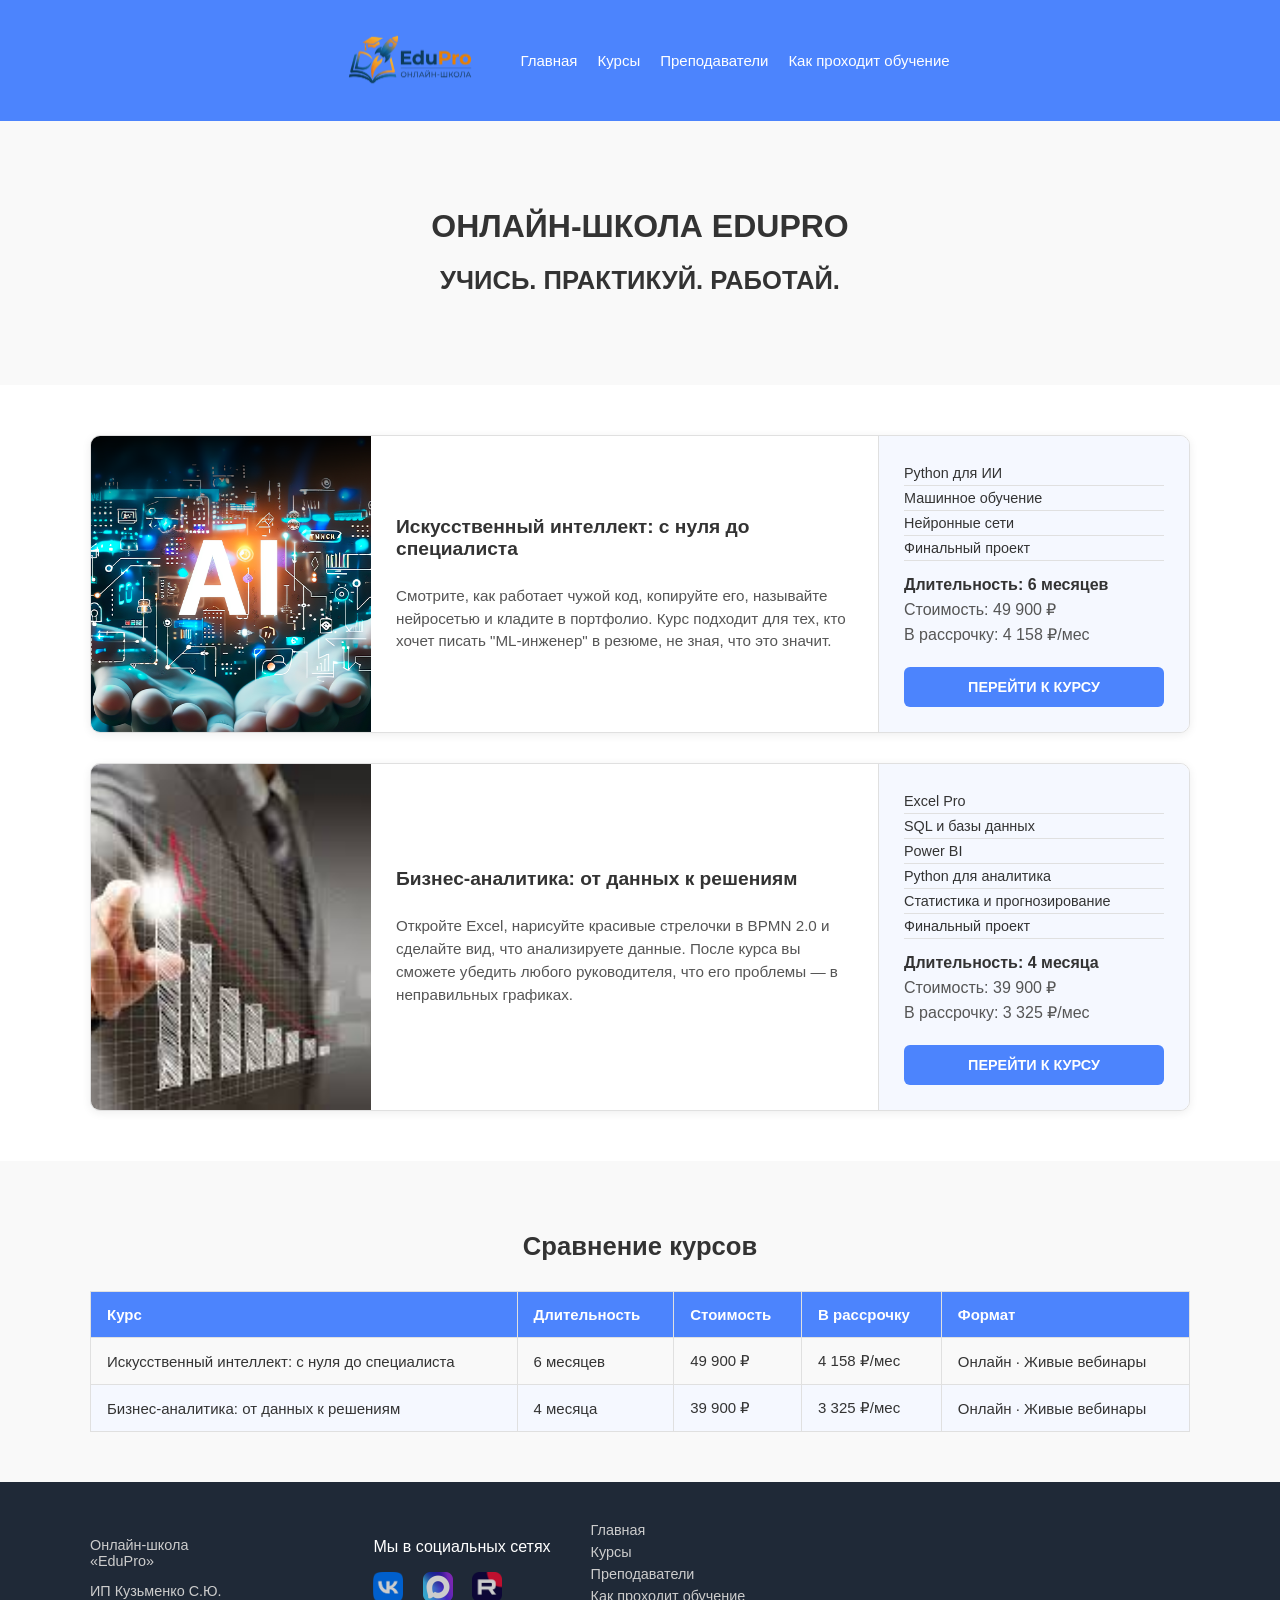
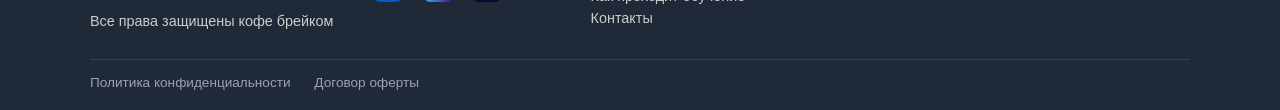
<file: courses.html>
<!DOCTYPE html>
<html lang="ru">
<head>
    <meta charset="UTF-8">
    <meta name="viewport" content="width=device-width, initial-scale=1.0">
    <title>Курсы — EduPro</title>
    <link rel="stylesheet" href="/css/styles.css">
</head>
<body>

    <header>
        <a href="index.html"><img src="assets/img/logo.png" class="logo" alt="EduPro"></a>
        <nav>
            <!-- Emmet: ul>li*4 -->
            <ul>
                <li><a href="index.html">Главная</a></li>
                <li><a href="courses.html">Курсы</a></li>
                <li><a href="teachers.html">Преподаватели</a></li>
                <li><a href="learning.html">Как проходит обучение</a></li>
            </ul>
        </nav>
    </header>
    <!-- Emmet: header>nav -->

    <section class="banner">
        <div class="content">
            <h1>ОНЛАЙН-ШКОЛА EDUPRO</h1>
            <h2>УЧИСЬ. ПРАКТИКУЙ. РАБОТАЙ.</h2>
        </div>
    </section>
    <!-- Emmet: section.banner>.content -->

    <section class="courses">
        <div class="content">
            <div class="course">
                <div class="course__descript">
                    <img src="assets/img/courses/ai.png" alt="Искусственный интеллект">
                    <div class="course__descript__text">
                        <h2>Искусственный интеллект: с нуля до специалиста</h2>
                        <p>Смотрите, как работает чужой код, копируйте его, называйте нейросетью и кладите в портфолио. Курс подходит для тех, кто хочет писать "ML-инженер" в резюме, не зная, что это значит.</p>
                    </div>
                </div>
                <div class="course__buy">
                    <div class="course__buy__wrap">
                        <div class="course__buy__wrap__modules">
                            <ul>
                                <li>Python для ИИ</li>
                                <li>Машинное обучение</li>
                                <li>Нейронные сети</li>
                                <li>Финальный проект</li>
                            </ul>
                        </div>
                        <div class="course__buy__wrap__price">
                            <ul>
                                <li>Длительность: 6 месяцев</li>
                                <li>Стоимость: 49 900 ₽</li>
                                <li>В рассрочку: 4 158 ₽/мес</li>
                            </ul>
                        </div>
                    </div>
                    <a href="index.html?course=ai#feedback">ПЕРЕЙТИ К КУРСУ</a>
                </div>
            </div>

            <div class="course">
                <div class="course__descript">
                    <img src="assets/img/courses/business.png" alt="Бизнес-аналитика">
                    <div class="course__descript__text">
                        <h2>Бизнес-аналитика: от данных к решениям</h2>
                        <p>Откройте Excel, нарисуйте красивые стрелочки в BPMN 2.0 и сделайте вид, что анализируете данные. После курса вы сможете убедить любого руководителя, что его проблемы — в неправильных графиках.</p>
                    </div>
                </div>
                <div class="course__buy">
                    <div class="course__buy__wrap">
                        <div class="course__buy__wrap__modules">
                            <ul>
                                <li>Excel Pro</li>
                                <li>SQL и базы данных</li>
                                <li>Power BI</li>
                                <li>Python для аналитика</li>
                                <li>Статистика и прогнозирование</li>
                                <li>Финальный проект</li>
                            </ul>
                        </div>
                        <div class="course__buy__wrap__price">
                            <ul>
                                <li>Длительность: 4 месяца</li>
                                <li>Стоимость: 39 900 ₽</li>
                                <li>В рассрочку: 3 325 ₽/мес</li>
                            </ul>
                        </div>
                    </div>
                    <a href="index.html?course=business#feedback">ПЕРЕЙТИ К КУРСУ</a>
                </div>
            </div>
    </section>

    <section class="pricing">
        <div class="content">
            <h2>Сравнение курсов</h2>
            <table class="pricing__table">
                <thead>
                    <tr>
                        <th>Курс</th>
                        <th>Длительность</th>
                        <th>Стоимость</th>
                        <th>В рассрочку</th>
                        <th>Формат</th>
                    </tr>
                </thead>
                <tbody>
                    <tr>
                        <td>Искусственный интеллект: с нуля до специалиста</td>
                        <td>6 месяцев</td>
                        <td>49 900 ₽</td>
                        <td>4 158 ₽/мес</td>
                        <td>Онлайн · Живые вебинары</td>
                    </tr>
                    <tr>
                        <td>Бизнес-аналитика: от данных к решениям</td>
                        <td>4 месяца</td>
                        <td>39 900 ₽</td>
                        <td>3 325 ₽/мес</td>
                        <td>Онлайн · Живые вебинары</td>
                    </tr>
                </tbody>
            </table>
        </div>
    </section>

    <footer>
        <div class="content">
            <div class="footer__main">
                <div class="footer__info">
                    <p>Онлайн-школа<br>«EduPro»</p>
                    <p>ИП Кузьменко С.Ю.</p>
                    <p>Все права защищены кофе брейком</p>
                </div>
                <div class="footer__social">
                    <p>Мы в социальных сетях</p>
                    <a href="https://rutube.ru/video/9c2ee5c79ce9f0ae21b58ed977466c38/">
                        <img src="assets/img/icons/icon-5.png" alt="ВКонтакте">
                    </a>
                    <a href="https://rutube.ru/video/9c2ee5c79ce9f0ae21b58ed977466c38/">
                        <img src="assets/img/icons/icon-6.png" alt="Max">
                    </a>
                    <a href="https://rutube.ru/video/9c2ee5c79ce9f0ae21b58ed977466c38/">
                        <img src="assets/img/icons/icon-7.png" alt="Rutube">
                    </a>
                </div>
                <div class="footer__menu">
                    <nav>
                        <ul>
                            <li><a href="index.html">Главная</a></li>
                            <li><a href="courses.html">Курсы</a></li>
                            <li><a href="teachers.html">Преподаватели</a></li>
                            <li><a href="learning.html">Как проходит обучение</a></li>
                            <li><a href="#feedback">Контакты</a></li>
                        </ul>
                    </nav>
                </div>
            </div>
            <div class="footer__add">
                <a href="#">Политика конфиденциальности</a>
                <a href="#">Договор оферты</a>
            </div>
        </div>
    </footer>

</body>
</html>
</file>
<file: css/styles.css>
body {
    font-family: Arial, sans-serif;
    font-size: 16px;
    color: #333;
    margin: 0;
    padding: 0;
    min-height: 100vh;
    display: flex;
    flex-direction: column;
}

.content {
    max-width: 1100px;
    margin: 0 auto;
    padding: 0 20px;
}

header {
    background: #4c84fd;
    padding: 15px 20px;
    display: flex;
    align-items: center;
    justify-content: center;
    gap: 30px;
}

.logo {
    width: 160px;
    height: auto;
}

header nav ul {
    list-style: none;
    margin: 0;
    padding: 0;
    display: flex;
    gap: 20px;
}

header nav a {
    color: #fff;
    text-decoration: none;
    font-size: 15px;
}

header nav a:hover {
    text-decoration: underline;
}

.btn-login {
    color: #4c84fd;
    background: #fff;
    text-decoration: none;
    font-size: 14px;
    font-weight: bold;
    padding: 7px 18px;
    border-radius: 6px;
    transition: background 0.2s;
}

.btn-login:hover {
    background: #e8f0ff;
}

.answer a,
.course__buy a,
.form__submit input[type="submit"] {
    background: #4c84fd;
    color: #fff;
    border-radius: 6px;
    font-weight: bold;
    text-decoration: none;
    transition: background 0.2s;
    cursor: pointer;
    border: none;
}

.answer a:hover,
.course__buy a:hover,
.form__submit input[type="submit"]:hover {
    background: #1040b0;
}

.advantage,
.select__course,
.review,
.teacher {
    background: #fff;
    border: 1px solid #e0e0e0;
    border-radius: 6px;
}

.banner {
    background: #f0f4ff;
    padding: 60px 20px;
    text-align: center;
}

.banner h1 {
    font-size: 2rem;
    margin-bottom: 15px;
}

section {
    padding: 50px 20px;
}

section:nth-child(even) {
    background: #f9f9f9;
}

section h2 {
    font-size: 1.6rem;
    margin-bottom: 30px;
    text-align: center;
}

.advantages__cards {
    display: flex;
    gap: 20px;
    flex-wrap: wrap;
}

.advantage {
    flex: 1 1 200px;
    padding: 12px;
}

.advantage h3 {
    font-size: 1rem;
    margin-bottom: 8px;
}

.select__courses {
    display: flex;
    gap: 20px;
    flex-wrap: wrap;
}

.select__course {
    flex: 1 1 300px;
    padding: 25px;
}

.select__course h3 { margin-bottom: 8px; }

.select__course p {
    margin-bottom: 10px;
    color: #555;
}

.select__course a { color: #1a56db; }

.select__course img {
    width: 100%;
    height: 200px;
    object-fit: cover;
    border-radius: 4px;
    margin-bottom: 16px;
}

.about__text p {
    margin-bottom: 12px;
    max-width: 750px;
    margin-left: auto;
    margin-right: auto;
}

.reviews .content {
    display: flex;
    gap: 20px;
    flex-wrap: wrap;
}

.review {
    flex: 1 1 280px;
    padding: 20px;
}

.feedback {
    background: #1f2937;
    color: #fff;
}

form#feedbackForm {
    display: flex;
    flex-direction: column;
    gap: 30px;
    max-width: 600px;
    margin: 0 auto;
}

.form__contact {
    display: flex;
    flex-direction: column;
    gap: 12px;
}

.form__contact h2 {
    text-align: left;
    font-size: 1.3rem;
    color: #fff;
    margin-bottom: 16px;
    line-height: 1.4;
}

.form__contact h3 {
    font-size: 1rem;
    color: #9ca3af;
    margin-bottom: 16px;
    font-weight: normal;
}

.form__contact a h3 {
    color: #4c84fd;
    font-size: 1.4rem;
    font-weight: bold;
}

.form__field {
    display: flex;
    flex-direction: column;
    gap: 4px;
}

.form__contact input,
.form__contact select {
    width: 100%;
    box-sizing: border-box;
    padding: 12px 14px;
    border: 1px solid #374151;
    border-radius: 6px;
    font-size: 15px;
    background: #374151;
    color: #fff;
    outline: none;
    transition: border-color 0.2s;
}

.form__contact input::placeholder { color: #9ca3af; }

.form__contact input:focus,
.form__contact select:focus {
    border-color: #4c84fd;
}

.form__contact select option { background: #1f2937; }

.input--error { border-color: #e53e3e !important; }

.form__error {
    color: #fc8181;
    font-size: 0.8rem;
    min-height: 1em;
}

.form__submit {
    display: flex;
    flex-direction: column;
    gap: 14px;
}

.form__checkbox {
    display: flex;
    align-items: center;
    gap: 10px;
    cursor: pointer;
}

.form__checkbox input[type="checkbox"] {
    width: 18px;
    height: 18px;
    flex-shrink: 0;
    accent-color: #4c84fd;
    cursor: pointer;
}

.form__checkbox label {
    font-size: 0.85rem;
    color: #9ca3af;
    cursor: pointer;
    line-height: 1.4;
}

.form__submit input[type="submit"] {
    width: 100%;
    padding: 14px;
    font-size: 15px;
}

.map iframe {
    width: 100%;
    height: 400px;
    border-radius: 8px;
    margin-top: 10px;
}

.answer {
    text-align: center;
    padding: 100px 20px;
}

.answer h2 {
    font-size: 2rem;
    margin-bottom: 16px;
}

.answer h3 {
    font-size: 1.2rem;
    color: #555;
    margin-bottom: 30px;
}

.answer a {
    display: inline-block;
    padding: 12px 28px;
}

.pricing { padding: 50px 0; }

.pricing__table {
    width: 100%;
    border-collapse: collapse;
    font-size: 15px;
}

.pricing__table th,
.pricing__table td {
    padding: 14px 16px;
    text-align: left;
    border: 1px solid #e0e0e0;
}

.pricing__table thead {
    background: #4c84fd;
    color: #fff;
}

.pricing__table tbody tr:nth-child(even) { background: #f5f8ff; }
.pricing__table tbody tr:hover { background: #e8efff; }

footer {
    background: #1f2937;
    color: #fff;
    margin-top: auto;
    padding: 40px 20px 20px;
}

.footer__main {
    display: flex;
    gap: 40px;
    flex-wrap: wrap;
    margin-bottom: 25px;
}

.footer__info p {
    margin-bottom: 5px;
    font-size: 0.9rem;
    color: #ccc;
}

.footer__social a {
    color: #ccc;
    text-decoration: none;
    margin-right: 15px;
}

.footer__social a:hover { color: #fff; }

.footer__social img {
    width: 30px;
    height: 30px;
    object-fit: contain;
    vertical-align: middle;
    filter: brightness(0.8);
    transition: filter 0.2s;
}

.footer__social a:hover img { filter: brightness(1.2); }

.footer__menu nav ul {
    list-style: none;
    margin: 0;
    padding: 0;
}

.footer__menu nav a {
    display: block;
    color: #ccc;
    text-decoration: none;
    margin-bottom: 6px;
    font-size: 0.9rem;
}

.footer__menu nav a:hover { color: #fff; }

.footer__add {
    border-top: 1px solid #374151;
    padding-top: 15px;
    font-size: 0.85rem;
}

.footer__add a {
    color: #9ca3af;
    text-decoration: none;
    margin-right: 20px;
}

.footer__add a:hover { color: #fff; }

/* ─── Преподаватели ──────────────────────────────── */

.teachers .content {
    display: flex;
    gap: 30px;
    flex-wrap: wrap;
    justify-content: center;
}

.teacher {
    flex: 1 1 250px;
    max-width: 300px;
    padding: 20px;
    text-align: center;
    margin: 0;
}

.teacher img {
    width: 100%;
    height: 220px;
    object-fit: cover;
    border-radius: 4px;
}

.teacher figcaption {
    color: #333;
    font-size: 0.95rem;
    font-weight: bold;
    margin-top: 10px;
}

.courses .content {
    display: flex;
    flex-direction: column;
    gap: 30px;
}

.course {
    display: flex;
    border: 1px solid #e0e0e0;
    border-radius: 10px;
    overflow: hidden;
    background: #fff;
    box-shadow: 0 2px 10px rgba(0,0,0,0.07);
}

.course__descript {
    display: flex;
    flex: 1;
}

.course__descript img {
    width: 280px;
    min-width: 280px;
    min-height: 220px;
    object-fit: cover;
    flex-shrink: 0;
}

.course__descript__text {
    padding: 25px;
    display: flex;
    flex-direction: column;
    justify-content: center;
}

.course__descript__text h2 {
    font-size: 1.2rem;
    margin-bottom: 10px;
    text-align: left;
}

.course__descript__text p {
    color: #555;
    font-size: 0.95rem;
    line-height: 1.5;
}

.course__buy {
    display: flex;
    flex-direction: column;
    justify-content: space-between;
    padding: 25px;
    background: #f5f8ff;
    border-left: 1px solid #e0e0e0;
    min-width: 260px;
    max-width: 280px;
}

.course__buy__wrap {
    display: flex;
    flex-direction: column;
    gap: 12px;
    margin-bottom: 20px;
}

.course__buy__wrap__modules ul,
.course__buy__wrap__price ul {
    list-style: none;
    padding: 0;
    margin: 0;
}

.course__buy__wrap__modules ul li {
    padding: 4px 0;
    font-size: 0.9rem;
    color: #333;
    border-bottom: 1px solid #e0e0e0;
}

.course__buy__wrap__price ul li {
    padding: 3px 0;
    font-size: 1rem;
    color: #555;
}

.course__buy__wrap__price ul li:first-child {
    font-weight: bold;
    color: #333;
}

.course__buy a {
    display: block;
    text-align: center;
    padding: 12px;
    font-size: 0.9rem;
}

.admin { padding: 40px 0; }

.admin__table {
    width: 100%;
    border-collapse: collapse;
    font-size: 14px;
}

.admin__table th,
.admin__table td {
    border: 1px solid #ddd;
    padding: 10px 14px;
    text-align: left;
}

.admin__table th { background: #222; color: #fff; }
.admin__table tr:nth-child(even) { background: #f9f9f9; }
.admin__table a { color: #222; }

.badge {
    display: inline-block;
    padding: 2px 8px;
    border-radius: 4px;
    font-size: 12px;
    background: #e8f4fd;
    color: #1a6fa8;
}

.admin__header {
    display: flex;
    justify-content: space-between;
    align-items: center;
    margin-bottom: 24px;
}

.admin__header h2 { margin: 0; }

.btn-logout {
    font-size: 13px;
    color: #888;
    text-decoration: none;
    border: 1px solid #ddd;
    padding: 7px 16px;
    border-radius: 6px;
    transition: all 0.2s;
}

.btn-logout:hover { border-color: #c0392b; color: #c0392b; }

.btn-delete {
    background: none;
    border: 1px solid #e0a0a0;
    color: #c0392b;
    cursor: pointer;
    font-size: 13px;
    padding: 5px 12px;
    border-radius: 6px;
    transition: all 0.2s;
}

.btn-delete:hover { background: #c0392b; color: #fff; border-color: #c0392b; }

.admin__table-wrap { overflow-x: auto; }

.login {
    display: flex;
    justify-content: center;
    align-items: center;
    min-height: 60vh;
    padding: 20px;
}

.login__form {
    background: #fff;
    padding: 40px;
    width: 340px;
    box-shadow: 0 2px 16px rgba(0,0,0,.1);
    border-radius: 8px;
    box-sizing: border-box;
}

.login__form h2 { margin-bottom: 24px; text-align: center; }

.login__form input[type=text],
.login__form input[type=password] {
    width: 100%;
    padding: 10px;
    margin-bottom: 16px;
    border: 1px solid #ddd;
    border-radius: 6px;
    font-size: 14px;
    box-sizing: border-box;
}

.login__form input[type=submit] {
    width: 100%;
    background: #4c84fd;
    color: #fff;
    border: none;
    padding: 14px;
    font-size: 15px;
    font-weight: bold;
    border-radius: 6px;
    cursor: pointer;
    transition: background 0.2s;
}

.login__form input[type=submit]:hover { background: #1040b0; }

.login__error {
    color: #c0392b;
    font-size: 14px;
    margin-bottom: 12px;
    text-align: center;
}

@media (max-width: 900px) {
    .course { flex-direction: column; }

    .course__descript { flex-direction: column; }

    .course__descript img {
        width: 100%;
        min-width: 0;
        min-height: 200px;
        height: 220px;
    }

    .course__buy {
        min-width: 0;
        max-width: 100%;
        border-left: none;
        border-top: 1px solid #e0e0e0;
    }

    .footer__main { gap: 24px; }
}

@media (max-width: 640px) {
    header {
        flex-direction: column;
        gap: 12px;
        padding: 12px 16px;
    }

    header nav ul {
        flex-wrap: wrap;
        justify-content: center;
        gap: 10px 16px;
    }

    header nav a { font-size: 14px; }
    .logo { width: 120px; }
    .banner { padding: 36px 16px; }
    .banner h1 { font-size: 1.4rem; }
    section { padding: 32px 16px; }
    section h2 { font-size: 1.3rem; }

    .advantages__cards { flex-direction: column; }
    .advantage { flex: none; }
    .select__courses { flex-direction: column; }
    .select__course { flex: none; }
    .reviews .content { flex-direction: column; }
    .review { flex: none; }

    .teachers .content {
        flex-direction: column;
        align-items: center;
    }

    .teacher { flex: none; width: 100%; max-width: 100%; }
    .map iframe { height: 260px; }
    .pricing { overflow-x: auto; }
    .answer { padding: 60px 16px; }
    .answer h2 { font-size: 1.5rem; }

    .footer__main { flex-direction: column; gap: 20px; }

    .footer__info,
    .footer__social,
    .footer__menu { width: 100%; }

    .admin { padding: 24px 0; }
    .admin__header { flex-direction: column; align-items: flex-start; gap: 12px; }
    .admin__table { font-size: 12px; }
    .admin__table th,
    .admin__table td { padding: 7px 10px; }

    .login__form { width: 100%; padding: 28px 20px; }
}

@media (max-width: 400px) {
    .banner h1 { font-size: 1.15rem; }

    form#feedbackForm { gap: 20px; }

    .form__submit input[type="submit"] {
        font-size: 13px;
        padding: 12px 8px;
    }
}
</file>
